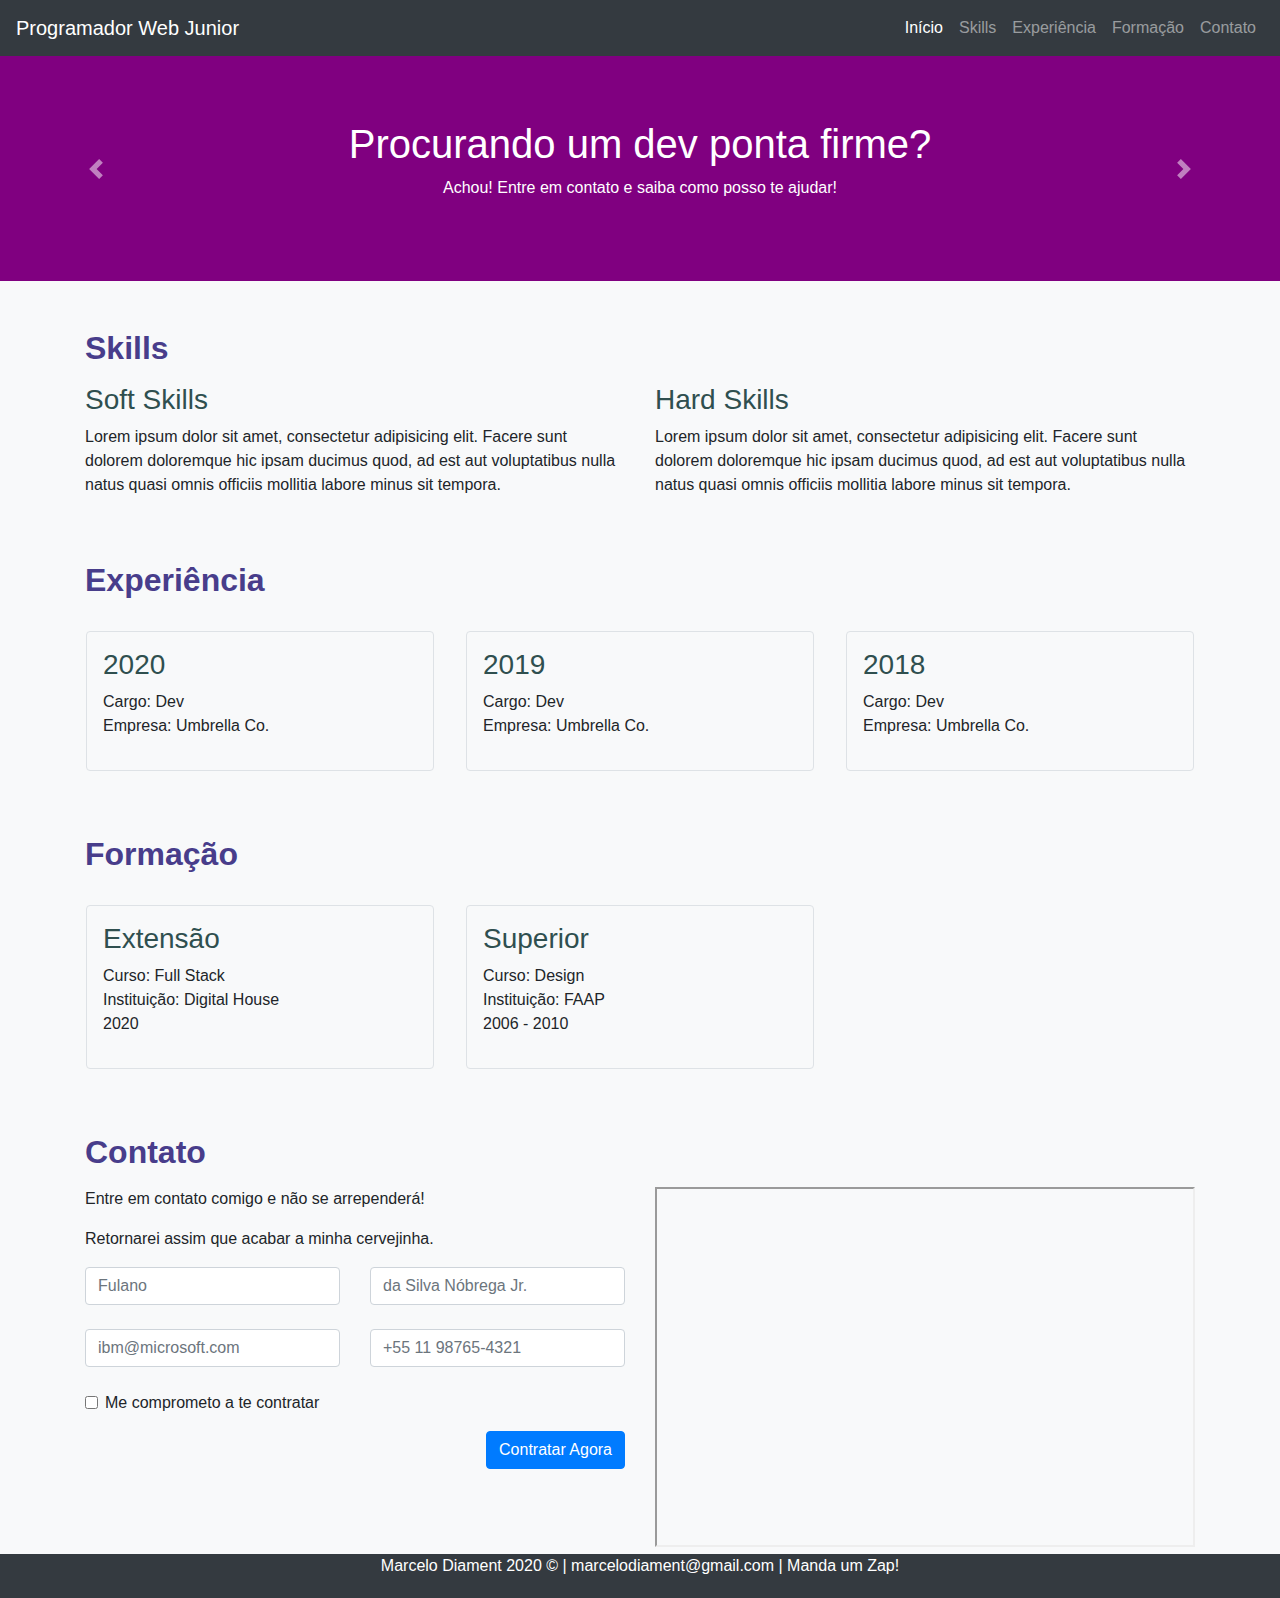
<file: index.html>
<!DOCTYPE html>
<html lang="pt">

<head>
    <meta charset="UTF-8">
    <meta name="viewport" content="width=device-width, initial-scale=1.0">
    <title>Dev Jr Portfolio</title>
    <link rel="stylesheet" href="https://stackpath.bootstrapcdn.com/bootstrap/4.5.2/css/bootstrap.min.css"
        integrity="sha384-JcKb8q3iqJ61gNV9KGb8thSsNjpSL0n8PARn9HuZOnIxN0hoP+VmmDGMN5t9UJ0Z" crossorigin="anonymous">
    <link rel="stylesheet" href="./assets/css/style.css">
</head>

<body>
    <header class="fixed-top">
        <nav class="navbar navbar-expand-lg navbar-dark bg-dark">
            <a class="navbar-brand" href="#">Programador Web Junior</a>
            <button class="navbar-toggler" type="button" data-toggle="collapse" data-target="#navbarNavDropdown"
                aria-controls="navbarNavDropdown" aria-expanded="false" aria-label="Toggle navigation">
                <span class="navbar-toggler-icon"></span>
            </button>
            <div class="collapse navbar-collapse" id="navbarNavDropdown">
                <ul class="navbar-nav ml-auto">
                    <li class="nav-item active">
                        <a class="nav-link" href="#top">Início <span class="sr-only">(current)</span></a>
                    </li>
                    <li class="nav-item">
                        <a class="nav-link" href="#skills">Skills</a>
                    </li>
                    <li class="nav-item">
                        <a class="nav-link" href="#xp">Experiência</a>
                    </li>
                    <li class="nav-item">
                        <a class="nav-link" href="#formacao">Formação</a>
                    </li>
                    <li class="nav-item">
                        <a class="nav-link" href="#contato">Contato</a>
                    </li>
                </ul>
            </div>
        </nav>
    </header>
    <main class="container-fluid px-0 bg-light">
        <div id="bannerTopo" class="carousel slide carousel-fade" data-ride="carousel">
            <div class="carousel-inner">
                <div data-banner="1" class="carousel-item p-3 active">
                    <h1 class="mt-5">Procurando um dev ponta firme?</h1>
                    <p>Achou! Entre em contato e saiba como posso te ajudar!</p>
                </div>
                <div data-banner="2" class="carousel-item p-3">
                    <h1 class="mt-5">O que eu sei?</h1>
                    <p>Acesse meu github e descubra por conta própria</p>
                </div>
                <div data-banner="3" class="carousel-item p-3">
                    <h1 class="mt-5">Gostou?</h1>
                    <p>Então me contrata!</p>
                </div>
            </div>
            <a class="carousel-control-prev" href="#bannerTopo" role="button" data-slide="prev">
                <span class="carousel-control-prev-icon" aria-hidden="true"></span>
                <span class="sr-only">Anterior</span>
            </a>
            <a class="carousel-control-next" href="#bannerTopo" role="button" data-slide="next">
                <span class="carousel-control-next-icon" aria-hidden="true"></span>
                <span class="sr-only">Próximo</span>
            </a>
        </div>
        <div class="container">
            <section id="skills" class="row">
                <h2 class="col-12 mt-5 mb-3">Skills</h2>
                <article class="col-12 col-md-6">
                    <h3>Soft Skills</h3>
                    <p>Lorem ipsum dolor sit amet, consectetur adipisicing elit. Facere sunt dolorem doloremque hic
                        ipsam ducimus quod, ad est aut voluptatibus nulla natus quasi omnis officiis mollitia labore
                        minus sit tempora.</p>
                </article>
                <article class="col-12 col-md-6">
                    <h3>Hard Skills</h3>
                    <p>Lorem ipsum dolor sit amet, consectetur adipisicing elit. Facere sunt dolorem doloremque hic
                        ipsam ducimus quod, ad est aut voluptatibus nulla natus quasi omnis officiis mollitia labore
                        minus sit tempora.</p>
                </article>
            </section>
            <section id="xp" class="row">
                <h2 class="col-12 mt-5 mb-3">Experiência</h2>
                <article class="col-12 col-md-6 col-lg-4 p-3">
                    <div class="bg-light border rounded p-3">
                        <h3>2020</h3>
                        <ul>
                            <li>Cargo: Dev</li>
                            <li>Empresa: Umbrella Co.</li>
                        </ul>
                    </div>
                </article>
                <article class="col-12 col-md-6 col-lg-4 p-3">
                    <div class="bg-light border rounded p-3">
                        <h3>2019</h3>
                        <ul>
                            <li>Cargo: Dev</li>
                            <li>Empresa: Umbrella Co.</li>
                        </ul>
                    </div>
                </article>
                <article class="col-12 col-md-6 col-lg-4 p-3">
                    <div class="bg-light border rounded p-3">
                        <h3>2018</h3>
                        <ul>
                            <li>Cargo: Dev</li>
                            <li>Empresa: Umbrella Co.</li>
                        </ul>
                    </div>
                </article>
            </section>
            <section id="formacao" class="row">
                <h2 class="col-12 mt-5 mb-3">Formação</h2>
                <article class="col-12 col-md-6 col-lg-4 p-3">
                    <div class="bg-light border rounded p-3">
                        <h3>Extensão</h3>
                        <ul>
                            <li>Curso: Full Stack</li>
                            <li>Instituição: Digital House</li>
                            <li>2020</li>
                        </ul>
                    </div>
                </article>
                <article class="col-12 col-md-6 col-lg-4 p-3">
                    <div class="bg-light border rounded p-3">
                        <h3>Superior</h3>
                        <ul>
                            <li>Curso: Design</li>
                            <li>Instituição: FAAP</li>
                            <li>2006 - 2010</li>
                        </ul>
                    </div>
                </article>
            </section>
        </div>
        <div class="container">
            <section id="contato" class="row">
                <h2 class="col-12 mt-5 mb-3">Contato</h2>
                <form action="" class="col-12 col-md-6 order-1 order-md-0">
                    <p>Entre em contato comigo e não se arrependerá!</p>
                    <p>Retornarei assim que acabar a minha cervejinha.</p>
                    <div class="row mb-4">
                        <div class="col-12 col-md-6">
                            <input type="text" class="form-control" placeholder="Fulano">
                        </div>
                        <div class="col-12 col-md-6">
                            <input type="text" class="form-control" placeholder="da Silva Nóbrega Jr.">
                        </div>
                    </div>
                    <div class="row mb-4">
                        <div class="col-12 col-md-6">
                            <input type="email" class="form-control" placeholder="ibm@microsoft.com">
                        </div>
                        <div class="col-12 col-md-6">
                            <input type="text" class="form-control" placeholder="+55 11 98765-4321">
                        </div>
                    </div>
                    <div class="form-group">
                        <div class="form-check">
                            <input class="form-check-input" type="checkbox" id="gridCheck">
                            <label class="form-check-label" for="gridCheck">
                                Me comprometo a te contratar
                            </label>
                        </div>
                    </div>
                    <button type="submit" class="btn btn-primary d-block ml-auto">Contratar Agora</button>
                </form>
                <div class="col-12 col-md-6 order-0">
                    <iframe src="https://www.google.com/maps/d/embed?mid=1dN-LTBC3uUdrPVhBlm-sr9SvaQg" width="100%"
                        height="360"></iframe>
                </div>
            </section>
        </div>
    </main>
    <footer class="bg-dark">
        <p class="text-center text-white">Marcelo Diament 2020 &copy; | <a
                href="mailto:marcelodiament@gmail.com?subject=Vaga%20de%20Programador%20Jr&body=Olá,%20gostei%20do%20seu%20perfil!">marcelodiament@gmail.com</a>
            | <a href="https://wa.me/+5511976052723?text=%E2%9D%A4%20Ol%C3%A1,%0D%0A%0D%0AAcessei%20o%20site%20agilmindset%20e%20gostaria%20de%20saber%20mais%20sobre%0D%0A"
                target="_blank" rel="noopener noreferrer" title="Enviar um zap">Manda um Zap!</a>
        </p>
    </footer>
    <script src="https://code.jquery.com/jquery-3.5.1.slim.min.js"
        integrity="sha384-DfXdz2htPH0lsSSs5nCTpuj/zy4C+OGpamoFVy38MVBnE+IbbVYUew+OrCXaRkfj" crossorigin="anonymous">
    </script>
    <script src="https://cdn.jsdelivr.net/npm/popper.js@1.16.1/dist/umd/popper.min.js"
        integrity="sha384-9/reFTGAW83EW2RDu2S0VKaIzap3H66lZH81PoYlFhbGU+6BZp6G7niu735Sk7lN" crossorigin="anonymous">
    </script>
    <script src="https://stackpath.bootstrapcdn.com/bootstrap/4.5.2/js/bootstrap.min.js"
        integrity="sha384-B4gt1jrGC7Jh4AgTPSdUtOBvfO8shuf57BaghqFfPlYxofvL8/KUEfYiJOMMV+rV" crossorigin="anonymous">
    </script>
</body>

</html>
</file>
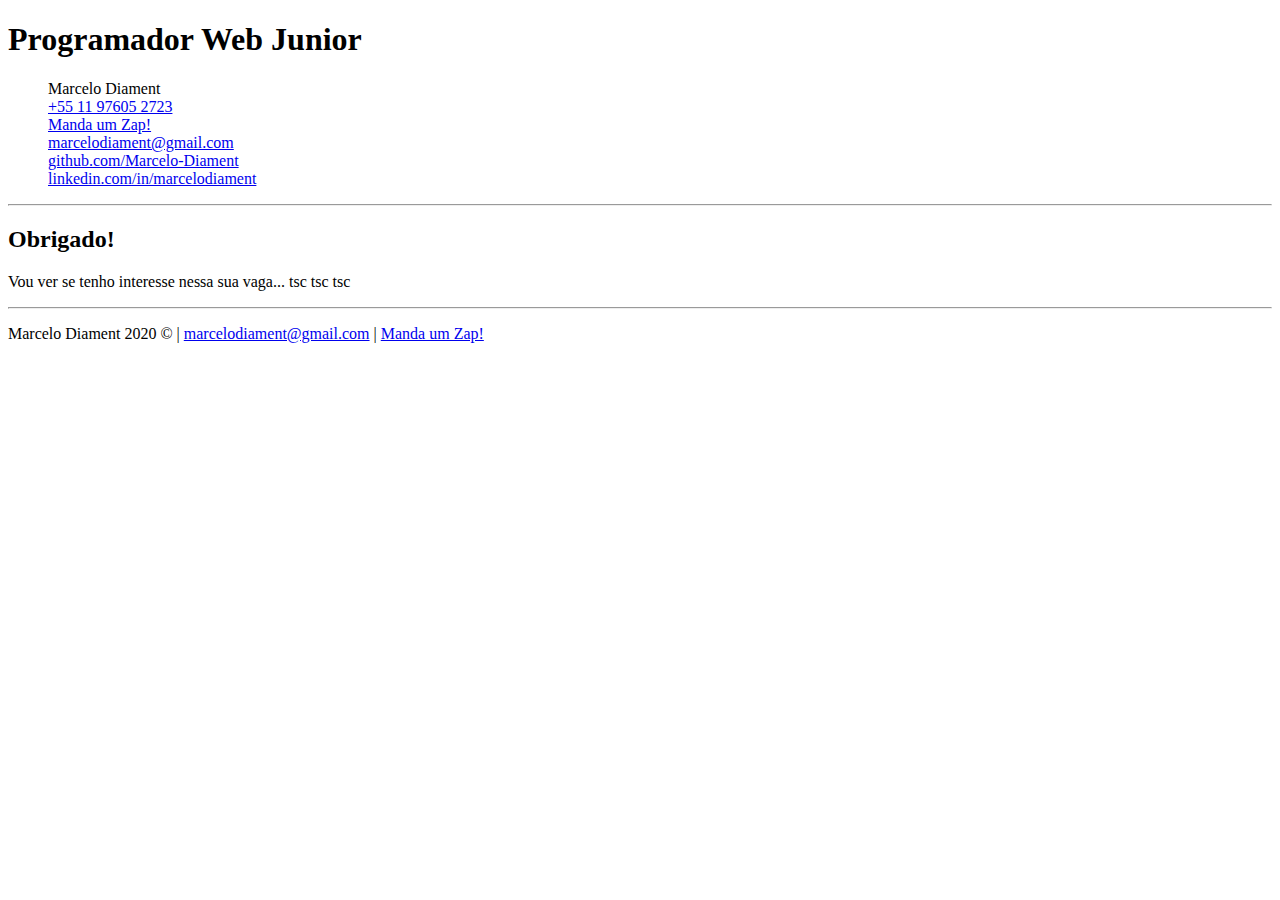
<file: obrigado.html>
<!DOCTYPE html>
<html lang="pt">

<head>
    <meta charset="UTF-8">
    <meta name="viewport" content="width=device-width, initial-scale=1.0">
    <title>Obrigado!</title>
</head>

<body>
    <header>
        <h1>Programador Web Junior</h1>
        <ul type="none">
            <li>Marcelo Diament</li>
            <li>
                <a href="tel:+5511976052723">+55 11 97605 2723</a>
            </li>
            <li>
                <a href="https://wa.me/+5511976052723?text=%E2%9D%A4%20Ol%C3%A1,%0D%0A%0D%0AAcessei%20o%20site%20agilmindset%20e%20gostaria%20de%20saber%20mais%20sobre%0D%0A" target="_blank" rel="noopener noreferrer">Manda um Zap!</a>
            </li>
            <li>
                <a href="mailto:marcelodiament@gmail.com?subject=Vaga%20de%20Programador%20Jr&body=Olá,%20gostei%20do%20seu%20perfil!">marcelodiament@gmail.com</a>
            </li>
            <li>
                <a href="https://github.com/Marcelo-Diament" target="_blank" rel="noopener noreferrer">github.com/Marcelo-Diament</a>
            </li>
            <li>
                <a href="https://linkedin.com/in/marcelodiament" target="_blank" rel="noopener noreferrer">linkedin.com/in/marcelodiament</a>
            </li>
        </ul>
    </header>
    <hr>
    <main>
        <section>
            <h2>Obrigado!</h2>
            <p>Vou ver se tenho interesse nessa sua vaga... tsc tsc tsc</p>
        </section>
    </main>
    <hr>
    <footer>
        <p>Marcelo Diament 2020 &copy; | <a href="mailto:marcelodiament@gmail.com?subject=Vaga%20de%20Programador%20Jr&body=Olá,%20gostei%20do%20seu%20perfil!">marcelodiament@gmail.com</a> | <a href="https://wa.me/+5511976052723?text=%E2%9D%A4%20Ol%C3%A1,%0D%0A%0D%0AAcessei%20o%20site%20agilmindset%20e%20gostaria%20de%20saber%20mais%20sobre%0D%0A" target="_blank" rel="noopener noreferrer" title="Enviar um zap">Manda um Zap!</a></p>
    </footer>
</body>

</html>
</file>
<file: assets/css/style.css>
/* RESETS */
* {
  margin: 0;
  padding: 0;
  box-sizing: border-box;
  scroll-behavior: smooth;
}

a,
a:active,
a:visited {
  text-decoration: none;
  color: inherit;
}

ul,
ol {
  list-style: none;
}

main {
  margin-top: 56px;
  min-height: calc(100vh - 100px);
}

.carousel-item {
  height: 25vh;
  text-align: center;
  color: white;
}

[data-banner="1"] {
  background-color: purple;
}
[data-banner="2"] {
  background-color: darkslategray;
}
[data-banner="3"] {
  background-color: darkslateblue;
}

h2 {
  color: darkslateblue;
  font-weight: bolder;
}

h3 {
  color: darkslategray;
}

footer {
  height: 44px;
}
</file>
